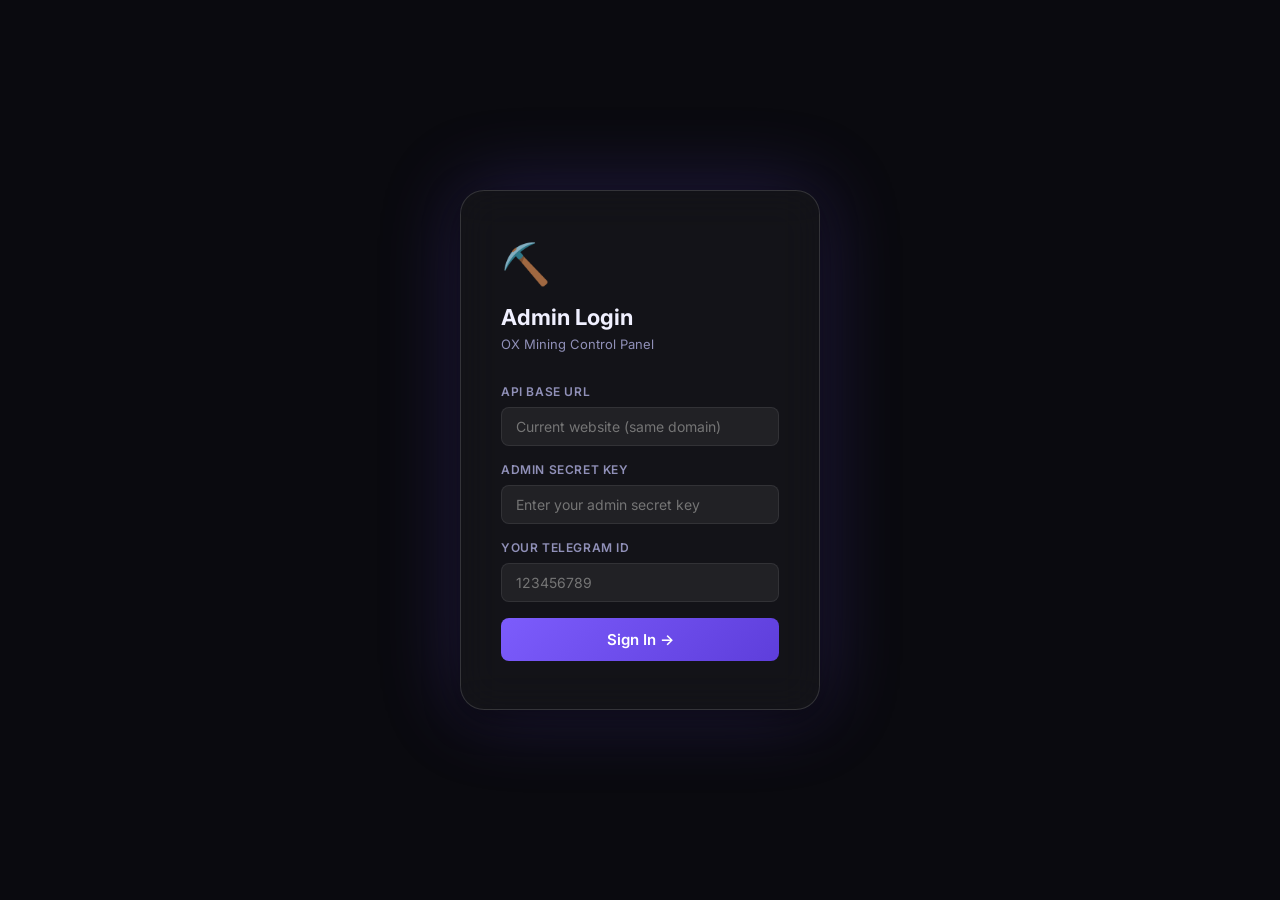
<file: admin/index.html>
<th><th>Telegram ID</th><th>Name</th><th>Username</th><th>Balance</th><th>Premium</th><th>Joined</th><th>Actions</th></tr>
<!DOCTYPE html>
<html lang="en">
<head>
  <meta charset="UTF-8" />
  <meta name="viewport" content="width=device-width, initial-scale=1.0" />
  <title>OX Mining — Admin Panel</title>
  <meta name="description" content="Secure admin dashboard for OX Mining management" />
  <link rel="preconnect" href="https://fonts.googleapis.com" />
  <link href="https://fonts.googleapis.com/css2?family=Inter:wght@300;400;500;600;700;800&display=swap" rel="stylesheet" />
  <style>
    :root {
      --bg-primary: #0a0a0f;
      --bg-secondary: #111118;
      --bg-card: rgba(255,255,255,0.04);
      --bg-card-hover: rgba(255,255,255,0.07);
      --border: rgba(255,255,255,0.08);
      --border-strong: rgba(255,255,255,0.14);
      --accent: #7c5cfc;
      --accent-light: #9b7fff;
      --accent-glow: rgba(124,92,252,0.25);
      --success: #22d3a5;
      --warning: #f5a623;
      --danger: #ff4d6a;
      --info: #3ec6f5;
      --text-primary: #f0f0ff;
      --text-secondary: #9090b8;
      --text-muted: #5a5a78;
      --radius: 14px;
      --radius-sm: 8px;
      --shadow: 0 8px 32px rgba(0,0,0,0.5);
    }

    *, *::before, *::after { box-sizing: border-box; margin: 0; padding: 0; }

    body {
      font-family: 'Inter', sans-serif;
      background: var(--bg-primary);
      color: var(--text-primary);
      min-height: 100vh;
      display: flex;
    }

    /* ── Login Screen ──────────────────────────────────────────── */
    #login-screen {
      position: fixed;
      inset: 0;
      display: flex;
      align-items: center;
      justify-content: center;
      background: var(--bg-primary);
      z-index: 1000;
    }
    #login-screen.hidden { display: none; }

    .login-card {
      background: var(--bg-card);
      border: 1px solid var(--border-strong);
      border-radius: 24px;
      padding: 48px 40px;
      width: 360px;
      backdrop-filter: blur(20px);
      box-shadow: var(--shadow), 0 0 80px var(--accent-glow);
    }
    .login-card h1 {
      font-size: 22px;
      font-weight: 700;
      margin-bottom: 6px;
    }
    .login-card p {
      color: var(--text-secondary);
      font-size: 13px;
      margin-bottom: 32px;
    }
    .login-logo {
      font-size: 40px;
      margin-bottom: 16px;
    }

    .form-group { margin-bottom: 16px; }
    .form-group label {
      display: block;
      font-size: 12px;
      font-weight: 600;
      color: var(--text-secondary);
      text-transform: uppercase;
      letter-spacing: 0.6px;
      margin-bottom: 8px;
    }
    .form-group input, .form-group select, .form-group textarea {
      width: 100%;
      background: rgba(255,255,255,0.06);
      border: 1px solid var(--border);
      border-radius: var(--radius-sm);
      color: var(--text-primary);
      font-family: 'Inter', sans-serif;
      font-size: 14px;
      padding: 10px 14px;
      outline: none;
      transition: border-color 0.2s;
    }
    .form-group input:focus, .form-group select:focus, .form-group textarea:focus {
      border-color: var(--accent);
    }
    .form-group textarea { resize: vertical; min-height: 80px; }

    .btn {
      display: inline-flex;
      align-items: center;
      gap: 8px;
      padding: 10px 20px;
      border-radius: var(--radius-sm);
      font-family: 'Inter', sans-serif;
      font-size: 14px;
      font-weight: 600;
      cursor: pointer;
      border: none;
      transition: all 0.2s;
    }
    .btn-primary {
      background: linear-gradient(135deg, var(--accent), #5e3edb);
      color: white;
      width: 100%;
      justify-content: center;
      padding: 12px;
      font-size: 15px;
    }
    .btn-primary:hover { opacity: 0.9; transform: translateY(-1px); }
    .btn-danger { background: rgba(255,77,106,0.15); color: var(--danger); border: 1px solid rgba(255,77,106,0.3); }
    .btn-danger:hover { background: rgba(255,77,106,0.25); }
    .btn-success { background: rgba(34,211,165,0.15); color: var(--success); border: 1px solid rgba(34,211,165,0.3); }
    .btn-success:hover { background: rgba(34,211,165,0.25); }
    .btn-sm { padding: 6px 12px; font-size: 12px; }

    /* ── Sidebar ───────────────────────────────────────────────── */
    #app { display: flex; width: 100%; }

    .sidebar {
      width: 240px;
      min-height: 100vh;
      background: var(--bg-secondary);
      border-right: 1px solid var(--border);
      display: flex;
      flex-direction: column;
      position: fixed;
      left: 0;
      top: 0;
      bottom: 0;
      z-index: 100;
    }
    .sidebar-logo {
      padding: 24px 20px 20px;
      border-bottom: 1px solid var(--border);
    }
    .sidebar-logo h2 {
      font-size: 16px;
      font-weight: 700;
      display: flex;
      align-items: center;
      gap: 8px;
    }
    .sidebar-logo span { font-size: 22px; }
    .sidebar-logo p {
      font-size: 11px;
      color: var(--text-muted);
      margin-top: 4px;
      margin-left: 30px;
    }

    .nav { padding: 12px 0; flex: 1; }
    .nav-item {
      display: flex;
      align-items: center;
      gap: 10px;
      padding: 10px 20px;
      font-size: 13.5px;
      font-weight: 500;
      color: var(--text-secondary);
      cursor: pointer;
      border-radius: 0;
      transition: all 0.15s;
      border-left: 3px solid transparent;
    }
    .nav-item:hover { background: var(--bg-card); color: var(--text-primary); }
    .nav-item.active {
      background: var(--accent-glow);
      color: var(--accent-light);
      border-left-color: var(--accent);
    }
    .nav-item .icon { font-size: 16px; width: 20px; text-align: center; }

    .sidebar-footer {
      padding: 16px 20px;
      border-top: 1px solid var(--border);
      font-size: 12px;
      color: var(--text-muted);
    }
    .sidebar-footer strong { color: var(--text-secondary); }

    /* ── Main Content ──────────────────────────────────────────── */
    .main {
      margin-left: 240px;
      flex: 1;
      padding: 32px;
      min-height: 100vh;
    }

    .page { display: none; }
    .page.active { display: block; }

    .page-header {
      display: flex;
      align-items: center;
      justify-content: space-between;
      margin-bottom: 28px;
    }
    .page-header h1 { font-size: 22px; font-weight: 700; }
    .page-header p { font-size: 13px; color: var(--text-secondary); margin-top: 2px; }

    /* ── Stats Cards ───────────────────────────────────────────── */
    .stats-grid {
      display: grid;
      grid-template-columns: repeat(auto-fit, minmax(200px, 1fr));
      gap: 16px;
      margin-bottom: 28px;
    }
    .stat-card {
      background: var(--bg-card);
      border: 1px solid var(--border);
      border-radius: var(--radius);
      padding: 20px;
      transition: all 0.2s;
    }
    .stat-card:hover { border-color: var(--border-strong); background: var(--bg-card-hover); }
    .stat-label { font-size: 12px; color: var(--text-secondary); font-weight: 500; text-transform: uppercase; letter-spacing: 0.5px; }
    .stat-value { font-size: 28px; font-weight: 800; margin: 6px 0 2px; }
    .stat-sub { font-size: 12px; color: var(--text-muted); }
    .stat-icon { font-size: 22px; margin-bottom: 8px; }

    /* ── Table ─────────────────────────────────────────────────── */
    .card {
      background: var(--bg-card);
      border: 1px solid var(--border);
      border-radius: var(--radius);
      overflow: hidden;
      margin-bottom: 24px;
    }
    .card-header {
      padding: 16px 20px;
      border-bottom: 1px solid var(--border);
      display: flex;
      align-items: center;
      justify-content: space-between;
    }
    .card-header h3 { font-size: 14px; font-weight: 600; }
    .card-body { padding: 20px; }

    table { width: 100%; border-collapse: collapse; font-size: 13px; }
    thead th {
      text-align: left;
      padding: 10px 14px;
      color: var(--text-muted);
      font-weight: 600;
      font-size: 11px;
      text-transform: uppercase;
      letter-spacing: 0.5px;
      border-bottom: 1px solid var(--border);
    }
    tbody tr { border-bottom: 1px solid var(--border); transition: background 0.15s; }
    tbody tr:last-child { border-bottom: none; }
    tbody tr:hover { background: var(--bg-card-hover); }
    tbody td { padding: 12px 14px; color: var(--text-primary); }

    /* ── Badges ────────────────────────────────────────────────── */
    .badge {
      display: inline-block;
      padding: 3px 9px;
      border-radius: 99px;
      font-size: 11px;
      font-weight: 600;
    }
    .badge-success { background: rgba(34,211,165,0.15); color: var(--success); }
    .badge-warning { background: rgba(245,166,35,0.15); color: var(--warning); }
    .badge-danger { background: rgba(255,77,106,0.15); color: var(--danger); }
    .badge-info { background: rgba(62,198,245,0.15); color: var(--info); }
    .badge-muted { background: rgba(255,255,255,0.07); color: var(--text-muted); }

    /* ── Search & Filter ───────────────────────────────────────── */
    .toolbar {
      display: flex;
      gap: 10px;
      margin-bottom: 16px;
      align-items: center;
    }
    .search-input {
      flex: 1;
      background: var(--bg-card);
      border: 1px solid var(--border);
      border-radius: var(--radius-sm);
      color: var(--text-primary);
      font-family: 'Inter', sans-serif;
      font-size: 13px;
      padding: 8px 14px;
      outline: none;
    }
    .search-input:focus { border-color: var(--accent); }

    /* ── Notification ──────────────────────────────────────────── */
    .toast {
      position: fixed;
      bottom: 24px;
      right: 24px;
      background: var(--bg-secondary);
      border: 1px solid var(--border-strong);
      border-radius: var(--radius-sm);
      padding: 12px 20px;
      font-size: 13px;
      font-weight: 500;
      box-shadow: var(--shadow);
      z-index: 9999;
      transform: translateY(80px);
      opacity: 0;
      transition: all 0.3s;
    }
    .toast.show { transform: translateY(0); opacity: 1; }
    .toast.success { border-color: rgba(34,211,165,0.4); color: var(--success); }
    .toast.error { border-color: rgba(255,77,106,0.4); color: var(--danger); }

    /* ── Modal ─────────────────────────────────────────────────── */
    .modal-overlay {
      position: fixed;
      inset: 0;
      background: rgba(0,0,0,0.7);
      z-index: 500;
      display: flex;
      align-items: center;
      justify-content: center;
      opacity: 0;
      pointer-events: none;
      transition: opacity 0.2s;
    }
    .modal-overlay.show { opacity: 1; pointer-events: auto; }
    .modal {
      background: var(--bg-secondary);
      border: 1px solid var(--border-strong);
      border-radius: 20px;
      padding: 32px;
      width: 480px;
      max-width: 95vw;
      box-shadow: var(--shadow);
    }
    .modal h3 { font-size: 18px; font-weight: 700; margin-bottom: 6px; }
    .modal p { color: var(--text-secondary); font-size: 13px; margin-bottom: 24px; }
    .modal-actions { display: flex; gap: 10px; justify-content: flex-end; margin-top: 20px; }

    /* ── Broadcast ─────────────────────────────────────────────── */
    .broadcast-preview {
      background: var(--bg-card);
      border: 1px solid var(--border);
      border-radius: var(--radius-sm);
      padding: 14px;
      font-size: 13px;
      margin-top: 12px;
      min-height: 60px;
      color: var(--text-secondary);
    }

    /* ── Settings ──────────────────────────────────────────────── */
    .settings-grid {
      display: grid;
      grid-template-columns: repeat(auto-fit, minmax(280px, 1fr));
      gap: 16px;
    }
    .setting-row {
      display: flex;
      justify-content: space-between;
      align-items: center;
      padding: 12px 0;
      border-bottom: 1px solid var(--border);
    }
    .setting-row:last-child { border-bottom: none; }
    .setting-info label { font-size: 14px; font-weight: 500; display: block; }
    .setting-info span { font-size: 12px; color: var(--text-muted); }

    /* ── Spinner ───────────────────────────────────────────────── */
    .spinner {
      width: 16px; height: 16px;
      border: 2px solid rgba(255,255,255,0.2);
      border-top-color: white;
      border-radius: 50%;
      display: inline-block;
      animation: spin 0.6s linear infinite;
    }
    @keyframes spin { to { transform: rotate(360deg); } }

    .loading-row td { text-align: center; color: var(--text-muted); padding: 40px; }

    /* ── Error state ───────────────────────────────────────────── */
    .error-notice {
      background: rgba(255,77,106,0.08);
      border: 1px solid rgba(255,77,106,0.2);
      border-radius: var(--radius-sm);
      padding: 12px 16px;
      font-size: 13px;
      color: var(--danger);
      margin-bottom: 16px;
    }
  </style>
</head>
<body>

<!-- Login Screen -->
<div id="login-screen">
  <div class="login-card">
    <div class="login-logo">⛏️</div>
    <h1>Admin Login</h1>
    <p>OX Mining Control Panel</p>
    <div id="login-error" class="error-notice" style="display:none;"></div>
    <div class="form-group">
      <label>API Base URL</label>
      <input type="text" id="api-url" placeholder="Current website (same domain)" />
    </div>
    <div class="form-group">
      <label>Admin Secret Key</label>
      <input type="password" id="admin-key" placeholder="Enter your admin secret key" />
    </div>
    <div class="form-group">
      <label>Your Telegram ID</label>
      <input type="number" id="admin-telegram-id" placeholder="123456789" />
    </div>
    <button class="btn btn-primary" onclick="doLogin()">
      <span id="login-btn-text">Sign In →</span>
    </button>
  </div>
</div>

<!-- Main App -->
<div id="app" style="display:none;">
  <!-- Sidebar -->
  <aside class="sidebar">
    <div class="sidebar-logo">
      <h2><span>🐂</span> OX Mining Admin</h2>
      <p id="admin-id-display">Logged in</p>
    </div>
    <nav class="nav">
      <div class="nav-item active" onclick="switchPage('dashboard')" id="nav-dashboard">
        <span class="icon">📊</span> Dashboard
      </div>
      <div class="nav-item" onclick="switchPage('users')" id="nav-users">
        <span class="icon">👥</span> Users
      </div>
      <div class="nav-item" onclick="switchPage('withdrawals')" id="nav-withdrawals">
        <span class="icon">💸</span> Withdrawals
      </div>
      <div class="nav-item" onclick="switchPage('transactions')" id="nav-transactions">
        <span class="icon">📒</span> Transactions
      </div>
      <div class="nav-item" onclick="switchPage('tasks')" id="nav-tasks">
        <span class="icon">✅</span> Tasks
      </div>
      <div class="nav-item" onclick="switchPage('broadcast')" id="nav-broadcast">
        <span class="icon">📢</span> Broadcast
      </div>
      <div class="nav-item" onclick="switchPage('settings')" id="nav-settings">
        <span class="icon">⚙️</span> Settings
      </div>
    </nav>
    <div class="sidebar-footer">
      <strong id="sidebar-api-url">—</strong><br>
      <button class="btn btn-sm btn-danger" style="margin-top:10px;width:100%;justify-content:center;" onclick="logout()">Logout</button>
    </div>
  </aside>

  <!-- Main Content -->
  <main class="main">

    <!-- Dashboard -->
    <div class="page active" id="page-dashboard">
      <div class="page-header">
        <div>
          <h1>Dashboard</h1>
          <p id="dashboard-updated">Loading stats...</p>
        </div>
        <button class="btn btn-primary btn-sm" onclick="loadDashboard()">🔄 Refresh</button>
      </div>
      <div class="stats-grid" id="stats-grid">
        <div class="stat-card"><div class="stat-icon">👥</div><div class="stat-label">Total Users</div><div class="stat-value" id="s-users">—</div></div>
        <div class="stat-card"><div class="stat-icon">⛏️</div><div class="stat-label">Active Miners</div><div class="stat-value" id="s-mining">—</div></div>
        <div class="stat-card"><div class="stat-icon">🪙</div><div class="stat-label">Coins Distributed</div><div class="stat-value" id="s-coins">—</div></div>
        <div class="stat-card"><div class="stat-icon">💸</div><div class="stat-label">Pending Withdrawals</div><div class="stat-value" id="s-withdrawals">—</div></div>
        <div class="stat-card"><div class="stat-icon">⭐</div><div class="stat-label">Stars Collected</div><div class="stat-value" id="s-stars">—</div></div>
        <div class="stat-card"><div class="stat-icon">👥</div><div class="stat-label">Total Referrals</div><div class="stat-value" id="s-referrals">—</div></div>
      </div>

      <div class="card">
        <div class="card-header"><h3>🏆 Top Miners (Live)</h3></div>
        <table>
          <thead><tr><th>#</th><th>User</th><th>Coins Mined</th><th>Rate</th><th>Status</th></tr></thead>
          <tbody id="top-miners-table">
            <tr class="loading-row"><td colspan="5"><span class="spinner"></span> Loading...</td></tr>
          </tbody>
        </table>
      </div>
    </div>

    <!-- Users -->
    <div class="page" id="page-users">
      <div class="page-header">
        <div><h1>Users</h1><p>Manage all registered users</p></div>
        <button class="btn btn-primary btn-sm" onclick="loadUsers()">🔄 Refresh</button>
      </div>
      <div class="toolbar">
        <input class="search-input" type="text" placeholder="Search by Telegram ID or username..." id="user-search" oninput="filterUsers()" />
      </div>
      <div class="card">
        <table>
          <thead><tr><th>Telegram ID</th><th>Name</th><th>Username</th><th>Balance</th><th>Premium</th><th>Joined</th><th>Actions</th></tr></thead>
          <tbody id="users-table">
            <tr class="loading-row"><td colspan="7"><span class="spinner"></span></td></tr>
          </tbody>
        </table>
      </div>
    </div>

    <!-- Withdrawals -->
    <div class="page" id="page-withdrawals">
      <div class="page-header">
        <div><h1>Withdrawals</h1><p>Review and process withdrawal requests</p></div>
        <button class="btn btn-primary btn-sm" onclick="loadWithdrawals()">🔄 Refresh</button>
      </div>
      <div class="toolbar">
        <select class="search-input" id="withdrawal-filter" onchange="loadWithdrawals()" style="flex:0;width:auto;padding:8px 12px;">
          <option value="">All</option>
          <option value="PENDING">Pending</option>
          <option value="REVIEW">Under Review</option>
          <option value="APPROVED">Approved</option>
          <option value="REJECTED">Rejected</option>
          <option value="PAID">Paid</option>
        </select>
      </div>
      <div class="card">
        <table>
          <thead><tr><th>ID</th><th>User</th><th>Coins</th><th>Method</th><th>Status</th><th>Requested</th><th>Actions</th></tr></thead>
          <tbody id="withdrawals-table">
            <tr class="loading-row"><td colspan="7"><span class="spinner"></span></td></tr>
          </tbody>
        </table>
      </div>
    </div>

    <!-- Transactions -->
    <div class="page" id="page-transactions">
      <div class="page-header">
        <div><h1>Transactions</h1><p>Coin ledger — all movements</p></div>
        <button class="btn btn-primary btn-sm" onclick="loadTransactions()">🔄 Refresh</button>
      </div>
      <div class="card">
        <table>
          <thead><tr><th>ID</th><th>User</th><th>Type</th><th>Amount</th><th>Balance After</th><th>Reference</th><th>Date</th></tr></thead>
          <tbody id="transactions-table">
            <tr class="loading-row"><td colspan="7"><span class="spinner"></span></td></tr>
          </tbody>
        </table>
      </div>
    </div>

    <!-- Tasks -->
    <div class="page" id="page-tasks">
      <div class="page-header">
        <div><h1>Tasks</h1><p>Manage available user tasks</p></div>
        <button class="btn btn-primary btn-sm" onclick="openTaskModal()">+ New Task</button>
      </div>
      <div class="card">
        <table>
          <thead><tr><th>ID</th><th>Name</th><th>Type</th><th>Reward</th><th>Repeatable</th><th>Status</th><th>Actions</th></tr></thead>
          <tbody id="tasks-table">
            <tr class="loading-row"><td colspan="7"><span class="spinner"></span></td></tr>
          </tbody>
        </table>
      </div>
    </div>

    <!-- Broadcast -->
    <div class="page" id="page-broadcast">
      <div class="page-header">
        <div><h1>Broadcast</h1><p>Send message to all users via bot</p></div>
      </div>
      <div class="card">
        <div class="card-body">
          <div class="form-group">
            <label>Message (HTML supported)</label>
            <textarea id="broadcast-msg" rows="5" placeholder="Enter your message here..." oninput="updatePreview()"></textarea>
          </div>
          <div class="form-group">
            <label>Preview</label>
            <div class="broadcast-preview" id="broadcast-preview">Your message will appear here...</div>
          </div>
          <button class="btn btn-primary" style="width:auto;" onclick="sendBroadcast()">📢 Send Broadcast</button>
        </div>
      </div>
    </div>

    <!-- Settings -->
    <div class="page" id="page-settings">
      <div class="page-header">
        <div><h1>App Settings</h1><p>Configure mining economy parameters</p></div>
        <button class="btn btn-success btn-sm" onclick="saveSettings()">💾 Save Changes</button>
      </div>
      <div class="settings-grid">
        <div class="card">
          <div class="card-header"><h3>🐂 Mining Economy</h3></div>
          <div class="card-body">
            <div class="setting-row">
              <div class="setting-info"><label>Default Mining Rate</label><span>OX per hour (free tier)</span></div>
              <input type="number" id="set-default-rate" value="10" style="width:80px;background:var(--bg-card);border:1px solid var(--border);color:var(--text-primary);padding:6px 10px;border-radius:6px;font-size:13px;outline:none;" />
            </div>
            <div class="setting-row">
              <div class="setting-info"><label>Session Duration (hours)</label><span>Max mining session length</span></div>
              <input type="number" id="set-session-hours" value="8" style="width:80px;background:var(--bg-card);border:1px solid var(--border);color:var(--text-primary);padding:6px 10px;border-radius:6px;font-size:13px;outline:none;" />
            </div>
            <div class="setting-row">
              <div class="setting-info"><label>Ad Reward Coins</label><span>Coins per ad viewed</span></div>
              <input type="number" id="set-ad-reward" value="100" style="width:80px;background:var(--bg-card);border:1px solid var(--border);color:var(--text-primary);padding:6px 10px;border-radius:6px;font-size:13px;outline:none;" />
            </div>
            <div class="setting-row">
              <div class="setting-info"><label>Ad Cooldown (minutes)</label><span>Minimum time between ads</span></div>
              <input type="number" id="set-ad-cooldown" value="5" style="width:80px;background:var(--bg-card);border:1px solid var(--border);color:var(--text-primary);padding:6px 10px;border-radius:6px;font-size:13px;outline:none;" />
            </div>
            <div class="setting-row">
              <div class="setting-info"><label>Daily Ad Limit</label><span>Max ads per user per day</span></div>
              <input type="number" id="set-ad-limit" value="10" style="width:80px;background:var(--bg-card);border:1px solid var(--border);color:var(--text-primary);padding:6px 10px;border-radius:6px;font-size:13px;outline:none;" />
            </div>
          </div>
        </div>
        <div class="card">
          <div class="card-header"><h3>👥 Referral & Withdrawals</h3></div>
          <div class="card-body">
            <div class="setting-row">
              <div class="setting-info"><label>Referral Reward Coins</label><span>Bonus per referral</span></div>
              <input type="number" id="set-referral-reward" value="500" style="width:80px;background:var(--bg-card);border:1px solid var(--border);color:var(--text-primary);padding:6px 10px;border-radius:6px;font-size:13px;outline:none;" />
            </div>
            <div class="setting-row">
              <div class="setting-info"><label>Min Withdrawal (coins)</label><span>Minimum to request</span></div>
              <input type="number" id="set-min-withdraw" value="1000000" style="width:100px;background:var(--bg-card);border:1px solid var(--border);color:var(--text-primary);padding:6px 10px;border-radius:6px;font-size:13px;outline:none;" />
            </div>
            <div class="setting-row">
              <div class="setting-info"><label>Withdrawal Fee (%)</label><span>Platform fee on withdrawals</span></div>
              <input type="number" id="set-withdraw-fee" value="5" style="width:80px;background:var(--bg-card);border:1px solid var(--border);color:var(--text-primary);padding:6px 10px;border-radius:6px;font-size:13px;outline:none;" />
            </div>
          </div>
        </div>
        <div class="card" style="grid-column:1 / -1;">
          <div class="card-header"><h3>🚀 Boost Plans</h3><button class="btn btn-primary btn-sm" onclick="loadBoostPlans()">🔄 Refresh</button></div>
          <div class="card-body" style="padding:0;">
            <table>
              <thead><tr><th>Plan</th><th>Rate / hour</th><th>Stars</th><th>Duration</th><th>Status</th><th>Action</th></tr></thead>
              <tbody id="boost-plans-table"><tr class="loading-row"><td colspan="6"><span class="spinner"></span> Loading...</td></tr></tbody>
            </table>
          </div>
        </div>
      </div>
    </div>

  </main>
</div>

<!-- Withdraw Action Modal -->
<div class="modal-overlay" id="withdraw-modal">
  <div class="modal">
    <h3 id="modal-title">Withdrawal Action</h3>
    <p id="modal-desc">Update the status of this withdrawal request.</p>
    <div class="form-group">
      <label>New Status</label>
      <select id="modal-status">
        <option value="REVIEW">Under Review</option>
        <option value="APPROVED">Approved</option>
        <option value="PAID">Paid</option>
        <option value="REJECTED">Rejected</option>
      </select>
    </div>
    <div class="form-group">
      <label>Admin Note (optional)</label>
      <input type="text" id="modal-note" placeholder="Reason or confirmation..." />
    </div>
    <div class="modal-actions">
      <button class="btn btn-danger btn-sm" onclick="closeModal()">Cancel</button>
      <button class="btn btn-success btn-sm" onclick="submitWithdrawAction()">✓ Update</button>
    </div>
  </div>
</div>

<!-- Ban User Modal -->
<div class="modal-overlay" id="ban-modal">
  <div class="modal">
    <h3>⚠️ Ban User</h3>
    <p id="ban-desc">This will prevent the user from using the app. Are you sure?</p>
    <div class="modal-actions">
      <button class="btn btn-sm" style="background:var(--bg-card);border:1px solid var(--border);" onclick="closeBanModal()">Cancel</button>
      <button class="btn btn-danger btn-sm" onclick="confirmBan()">🚫 Ban User</button>
    </div>
  </div>
</div>

<!-- Task Create Modal -->
<div class="modal-overlay" id="task-modal">
  <div class="modal">
    <h3>+ New Task</h3>
    <p>Create a new task for users to complete.</p>
    <div class="form-group">
      <label>Display Name</label>
      <input type="text" id="task-display-name" placeholder="e.g. Follow on Instagram" />
    </div>
    <div class="form-group">
      <label>Unique Slug (name)</label>
      <input type="text" id="task-name" placeholder="e.g. follow_instagram" />
    </div>
    <div class="form-group">
      <label>Task Type</label>
      <select id="task-type">
        <option value="JOIN_CHANNEL">JOIN_CHANNEL</option>
        <option value="JOIN_GROUP">JOIN_GROUP</option>
        <option value="FOLLOW">FOLLOW</option>
        <option value="VISIT_WEBSITE">VISIT_WEBSITE</option>
        <option value="PLAY_GAME">PLAY_GAME</option>
        <option value="DAILY_LOGIN">DAILY_LOGIN</option>
        <option value="INVITE_FRIEND">INVITE_FRIEND</option>
      </select>
    </div>
    <div class="form-group">
      <label>Reward (OX)</label>
      <input type="number" id="task-reward" placeholder="500" min="1" />
    </div>
    <div class="form-group">
      <label>Target URL (optional)</label>
      <input type="text" id="task-url" placeholder="https://t.me/yourchannel" />
    </div>
    <div class="form-group">
      <label>Description (optional)</label>
      <input type="text" id="task-desc" placeholder="Short description" />
    </div>
    <div class="form-group" style="display:flex;align-items:center;gap:10px;">
      <input type="checkbox" id="task-repeatable" style="width:auto;" />
      <label style="text-transform:none;font-size:14px;margin:0;">Repeatable (can be done multiple times)</label>
    </div>
    <div class="modal-actions">
      <button class="btn btn-danger btn-sm" onclick="closeTaskModal()">Cancel</button>
      <button class="btn btn-success btn-sm" onclick="submitNewTask()">✓ Create Task</button>
    </div>
  </div>
</div>
<div class="toast" id="toast"></div>

<script>
// ── State ─────────────────────────────────────────────────────────────
let API_BASE = '';
let ADMIN_KEY = '';
let ADMIN_TG_ID = '';
let allUsers = [];
let currentWithdrawId = null;
let currentBanUserId = null;

// ── Auth ──────────────────────────────────────────────────────────────
function doLogin() {
  const url = (document.getElementById('api-url').value.trim() || window.location.origin).replace(/\/$/, '');
  const key = document.getElementById('admin-key').value.trim();
  const tid = document.getElementById('admin-telegram-id').value.trim();

  if (!url || !key || !tid) {
    showLoginError('All fields are required.');
    return;
  }

  API_BASE = url;
  ADMIN_KEY = key;
  ADMIN_TG_ID = tid;

  document.getElementById('login-screen').classList.add('hidden');
  document.getElementById('app').style.display = 'flex';
  document.getElementById('admin-id-display').textContent = `TG: ${ADMIN_TG_ID}`;
  document.getElementById('sidebar-api-url').textContent = API_BASE;

  loadDashboard();
  loadUsers();
  loadWithdrawals();
  loadTransactions();
  loadTasks();
  loadBoostPlans();
}

function showLoginError(msg) {
  const el = document.getElementById('login-error');
  el.style.display = 'block';
  el.textContent = msg;
}

function logout() {
  API_BASE = ADMIN_KEY = ADMIN_TG_ID = '';
  document.getElementById('login-screen').classList.remove('hidden');
  document.getElementById('app').style.display = 'none';
}

// ── API Helper ────────────────────────────────────────────────────────
async function api(path, method = 'GET', body = null) {
  const opts = {
    method,
    headers: {
      'Content-Type': 'application/json',
      'X-Admin-Key': ADMIN_KEY,
      'X-Admin-Telegram-Id': ADMIN_TG_ID,
    },
  };
  if (body) opts.body = JSON.stringify(body);
  const requestUrl = `${API_BASE}${path}`;
  let res;
  try {
    res = await fetch(requestUrl, opts);
  } catch (error) {
    throw new Error(`Cannot reach API: ${requestUrl}`);
  }

  const text = await res.text();
  let data = {};
  try {
    data = text ? JSON.parse(text) : {};
  } catch (error) {
    throw new Error(`API returned non-JSON (${res.status}) from ${requestUrl}`);
  }
  if (!res.ok) throw new Error(data.error || 'Request failed');
  return data;
}

// ── Navigation ────────────────────────────────────────────────────────
function switchPage(name) {
  document.querySelectorAll('.page').forEach(p => p.classList.remove('active'));
  document.querySelectorAll('.nav-item').forEach(n => n.classList.remove('active'));
  document.getElementById(`page-${name}`).classList.add('active');
  document.getElementById(`nav-${name}`).classList.add('active');
}

// ── Toast ─────────────────────────────────────────────────────────────
function showToast(msg, type = 'success') {
  const el = document.getElementById('toast');
  el.textContent = msg;
  el.className = `toast ${type} show`;
  setTimeout(() => el.classList.remove('show'), 3000);
}

// ── Dashboard ─────────────────────────────────────────────────────────
async function loadDashboard() {
  try {
    const data = await api('/api/v1/admin/stats');
    document.getElementById('s-users').textContent = fmtNum(data.total_users);
    document.getElementById('s-mining').textContent = fmtNum(data.active_miners);
    document.getElementById('s-coins').textContent = fmtCoins(data.total_coins_distributed);
    document.getElementById('s-withdrawals').textContent = fmtNum(data.pending_withdrawals);
    document.getElementById('s-stars').textContent = fmtNum(data.total_stars_collected);
    document.getElementById('s-referrals').textContent = fmtNum(data.total_referrals);
    document.getElementById('dashboard-updated').textContent = `Last updated: ${new Date().toLocaleTimeString()}`;

    const top = data.top_miners || [];
    const tbody = document.getElementById('top-miners-table');
    tbody.innerHTML = top.length === 0
      ? '<tr class="loading-row"><td colspan="5">No data yet</td></tr>'
      : top.map((m, i) => `
          <tr>
            <td><strong>#${i+1}</strong></td>
            <td>${m.first_name}${m.username ? ` <span style="color:var(--text-muted)">@${m.username}</span>` : ''}</td>
            <td>${fmtCoins(m.mined_coins_total)}</td>
            <td>${m.mining_rate}/hr</td>
            <td>${m.is_mining ? '<span class="badge badge-success">Mining</span>' : '<span class="badge badge-muted">Idle</span>'}</td>
          </tr>`).join('');
  } catch (e) {
    document.getElementById('dashboard-updated').textContent = `⚠ Error: ${e.message}`;
  }
}

// ── Users ─────────────────────────────────────────────────────────────
async function loadUsers() {
  try {
    const data = await api('/api/v1/admin/users?limit=200');
    allUsers = data.users || [];
    renderUsers(allUsers);
  } catch (e) {
    document.getElementById('users-table').innerHTML =
      `<tr class="loading-row"><td colspan="7" style="color:var(--danger)">Error: ${e.message}</td></tr>`;
  }
}

function renderUsers(users) {
  const tbody = document.getElementById('users-table');
  if (!users.length) {
    tbody.innerHTML = '<tr class="loading-row"><td colspan="7">No users found</td></tr>';
    return;
  }
  tbody.innerHTML = users.map(u => `
    <tr>
      <td><code>${u.telegram_id}</code></td>
      <td>${u.first_name || ''} ${u.last_name || ''}</td>
      <td>${u.username ? `@${u.username}` : '<span style="color:var(--text-muted)">—</span>'}</td>
      <td>${fmtCoins(u.available_coins || 0)}</td>
      <td>${u.is_premium ? '<span class="badge badge-info">⭐ Premium</span>' : '—'}</td>
      <td>${fmtDate(u.created_at)}</td>
      <td>
        <button class="btn btn-primary btn-sm" onclick="activateUserPlan(${u.telegram_id})">🎁 Plan</button>
        ${u.is_banned
          ? `<button class="btn btn-success btn-sm" onclick="unbanUser(${u.telegram_id})">✓ Unban</button>`
          : `<button class="btn btn-danger btn-sm" onclick="openBanModal(${u.telegram_id}, '${(u.first_name||'').replace(/'/g,'')}')">🚫 Ban</button>`
        }
      </td>
    </tr>`).join('');
}

function filterUsers() {
  const q = document.getElementById('user-search').value.toLowerCase();
  const filtered = allUsers.filter(u =>
    String(u.telegram_id).includes(q) ||
    (u.username || '').toLowerCase().includes(q) ||
    (u.first_name || '').toLowerCase().includes(q)
  );
  renderUsers(filtered);
}

async function activateUserPlan(userId) {
  const planName = window.prompt('Plan name: normal, bronze, silver, or gold', 'bronze');
  if (!planName) return;

  try {
    await api(`/api/v1/admin/users/${userId}/boost`, 'POST', { plan_name: planName.trim().toLowerCase() });
    showToast(`Plan activated for user ${userId}`);
    loadUsers();
  } catch (e) {
    showToast(`Error: ${e.message}`, 'error');
  }
}

// ── Boost Plans ──────────────────────────────────────────────────────
async function loadBoostPlans() {
  const tbody = document.getElementById('boost-plans-table');
  if (!tbody) return;

  try {
    const data = await api('/api/v1/admin/boosts');
    const plans = data.plans || [];
    tbody.innerHTML = plans.length ? plans.map(plan => `
      <tr>
        <td><strong>${plan.emoji || ''} ${plan.display_name}</strong></td>
        <td>${fmtNum(plan.mining_rate)}</td>
        <td>${fmtNum(plan.price_stars)} ⭐</td>
        <td>${plan.duration_days ? `${plan.duration_days} days` : 'Free'}</td>
        <td><span class="badge ${plan.is_active ? 'badge-success' : 'badge-muted'}">${plan.is_active ? 'Active' : 'Inactive'}</span></td>
        <td><button class="btn ${plan.is_active ? 'btn-danger' : 'btn-success'} btn-sm" onclick="toggleBoostPlan(${plan.id}, ${!plan.is_active})">${plan.is_active ? 'Deactivate' : 'Activate'}</button></td>
      </tr>
    `).join('') : '<tr class="loading-row"><td colspan="6">No boost plans found</td></tr>';
  } catch (e) {
    tbody.innerHTML = `<tr class="loading-row"><td colspan="6" style="color:var(--danger)">Error: ${e.message}</td></tr>`;
  }
}

async function toggleBoostPlan(planId, isActive) {
  try {
    await api(`/api/v1/admin/boosts/${planId}`, 'PATCH', { is_active: isActive });
    showToast(`Boost plan ${isActive ? 'activated' : 'deactivated'}`);
    loadBoostPlans();
  } catch (e) {
    showToast(`Error: ${e.message}`, 'error');
  }
}

function openBanModal(id, name) {
  currentBanUserId = id;
  document.getElementById('ban-desc').textContent = `Ban user ${name} (${id})? They will lose access to the app.`;
  document.getElementById('ban-modal').classList.add('show');
}
function closeBanModal() { document.getElementById('ban-modal').classList.remove('show'); }

async function confirmBan() {
  try {
    await api(`/api/v1/admin/users/${currentBanUserId}/ban`, 'POST');
    closeBanModal();
    showToast('User banned successfully');
    loadUsers();
  } catch (e) { showToast(`Error: ${e.message}`, 'error'); }
}

async function unbanUser(id) {
  try {
    await api(`/api/v1/admin/users/${id}/unban`, 'POST');
    showToast('User unbanned');
    loadUsers();
  } catch (e) { showToast(`Error: ${e.message}`, 'error'); }
}

// ── Withdrawals ───────────────────────────────────────────────────────
async function loadWithdrawals() {
  const filter = document.getElementById('withdrawal-filter').value;
  const q = filter ? `?status=${filter}` : '';
  try {
    const data = await api(`/api/v1/admin/withdrawals${q}`);
    const withdrawals = data.withdrawals || [];
    const tbody = document.getElementById('withdrawals-table');
    if (!withdrawals.length) {
      tbody.innerHTML = '<tr class="loading-row"><td colspan="7">No withdrawals found</td></tr>';
      return;
    }
    const statusBadge = s => {
      const m = {PENDING:'warning',REVIEW:'info',APPROVED:'success',PAID:'success',REJECTED:'danger',CANCELLED:'muted'};
      return `<span class="badge badge-${m[s]||'muted'}">${s}</span>`;
    };
    tbody.innerHTML = withdrawals.map(w => `
      <tr>
        <td>#${w.id}</td>
        <td><code>${w.user_id}</code></td>
        <td>${fmtCoins(w.requested_coins)}</td>
        <td>${w.method}</td>
        <td>${statusBadge(w.status)}</td>
        <td>${fmtDate(w.created_at)}</td>
        <td>
          ${['PENDING','REVIEW'].includes(w.status)
            ? `<button class="btn btn-sm" style="background:var(--accent-glow);color:var(--accent-light);border:1px solid var(--accent)" onclick="openWithdrawModal(${w.id}, '${w.user_id}', ${w.requested_coins})">Update</button>`
            : '—'}
        </td>
      </tr>`).join('');
  } catch (e) {
    document.getElementById('withdrawals-table').innerHTML =
      `<tr class="loading-row"><td colspan="7" style="color:var(--danger)">Error: ${e.message}</td></tr>`;
  }
}

function openWithdrawModal(id, userId, coins) {
  currentWithdrawId = id;
  document.getElementById('modal-title').textContent = `Withdrawal #${id}`;
  document.getElementById('modal-desc').textContent = `User ${userId} requested ${fmtCoins(coins)} coins.`;
  document.getElementById('modal-note').value = '';
  document.getElementById('withdraw-modal').classList.add('show');
}
function closeModal() { document.getElementById('withdraw-modal').classList.remove('show'); }

async function submitWithdrawAction() {
  const status = document.getElementById('modal-status').value;
  const note = document.getElementById('modal-note').value;
  try {
    await api(`/api/v1/admin/withdrawals/${currentWithdrawId}`, 'PATCH', { status, admin_note: note });
    closeModal();
    showToast(`Withdrawal updated to ${status}`);
    loadWithdrawals();
  } catch (e) { showToast(`Error: ${e.message}`, 'error'); }
}

// ── Transactions ──────────────────────────────────────────────────────
async function loadTransactions() {
  try {
    const data = await api('/api/v1/admin/transactions?limit=100');
    const txs = data.transactions || [];
    const typeBadge = t => {
      const m = {MINING:'success',AD_REWARD:'info',REFERRAL:'info',DAILY_REWARD:'info',BOOST:'warning',PURCHASE:'warning',WITHDRAW:'danger',REFUND:'success',ADMIN_ADJUSTMENT:'muted',TASK:'info'};
      return `<span class="badge badge-${m[t]||'muted'}">${t}</span>`;
    };
    document.getElementById('transactions-table').innerHTML = txs.length === 0
      ? '<tr class="loading-row"><td colspan="7">No transactions</td></tr>'
      : txs.map(tx => `
          <tr>
            <td>#${tx.id}</td>
            <td><code>${tx.user_id}</code></td>
            <td>${typeBadge(tx.type)}</td>
            <td style="color:${tx.amount > 0 ? 'var(--success)' : 'var(--danger)'}">${tx.amount > 0 ? '+' : ''}${fmtCoins(tx.amount)}</td>
            <td>${fmtCoins(tx.balance_after)}</td>
            <td><span style="color:var(--text-muted);font-size:12px">${tx.reference || '—'}</span></td>
            <td>${fmtDate(tx.created_at)}</td>
          </tr>`).join('');
  } catch (e) {
    document.getElementById('transactions-table').innerHTML =
      `<tr class="loading-row"><td colspan="7" style="color:var(--danger)">Error: ${e.message}</td></tr>`;
  }
}

// ── Tasks ─────────────────────────────────────────────────────────────
async function loadTasks() {
  try {
    const data = await api('/api/v1/admin/tasks');
    const tasks = data.tasks || [];
    document.getElementById('tasks-table').innerHTML = tasks.length === 0
      ? '<tr class="loading-row"><td colspan="7">No tasks</td></tr>'
      : tasks.map(t => `
          <tr>
            <td>#${t.id}</td>
            <td><strong>${t.display_name}</strong></td>
            <td><span class="badge badge-info">${t.task_type}</span></td>
            <td>🪙 ${fmtCoins(t.reward_coins)}</td>
            <td>${t.is_repeatable ? '🔁 Yes' : 'Once'}</td>
            <td>${t.is_active ? '<span class="badge badge-success">Active</span>' : '<span class="badge badge-muted">Hidden</span>'}</td>
            <td>
              <button class="btn btn-sm btn-danger" onclick="toggleTask(${t.id}, ${!t.is_active})">${t.is_active ? 'Disable' : 'Enable'}</button>
            </td>
          </tr>`).join('');
  } catch (e) {
    document.getElementById('tasks-table').innerHTML =
      `<tr class="loading-row"><td colspan="7" style="color:var(--danger)">Error: ${e.message}</td></tr>`;
  }
}

async function toggleTask(id, newState) {
  try {
    await api(`/api/v1/admin/tasks/${id}`, 'PATCH', { is_active: newState });
    showToast(`Task ${newState ? 'enabled' : 'disabled'}`);
    loadTasks();
  } catch (e) { showToast(`Error: ${e.message}`, 'error'); }
}

function openTaskModal() {
  document.getElementById('task-display-name').value = '';
  document.getElementById('task-name').value = '';
  document.getElementById('task-reward').value = '';
  document.getElementById('task-url').value = '';
  document.getElementById('task-desc').value = '';
  document.getElementById('task-repeatable').checked = false;
  document.getElementById('task-modal').classList.add('show');
}
function closeTaskModal() { document.getElementById('task-modal').classList.remove('show'); }

async function submitNewTask() {
  const display_name = document.getElementById('task-display-name').value.trim();
  const name = document.getElementById('task-name').value.trim();
  const task_type = document.getElementById('task-type').value;
  const reward_coins = parseInt(document.getElementById('task-reward').value);
  const target_url = document.getElementById('task-url').value.trim();
  const description = document.getElementById('task-desc').value.trim();
  const is_repeatable = document.getElementById('task-repeatable').checked;

  if (!display_name || !name || !reward_coins) {
    showToast('Display name, slug and reward are required', 'error');
    return;
  }

  try {
    await api('/api/v1/admin/tasks', 'POST', { name, display_name, task_type, reward_coins, target_url, description, is_repeatable });
    closeTaskModal();
    showToast('Task created successfully');
    loadTasks();
  } catch (e) { showToast(`Error: ${e.message}`, 'error'); }
}

// ── Broadcast ─────────────────────────────────────────────────────────
function updatePreview() {
  const msg = document.getElementById('broadcast-msg').value;
  document.getElementById('broadcast-preview').innerHTML = msg || '<span style="color:var(--text-muted)">Your message will appear here...</span>';
}

async function sendBroadcast() {
  const msg = document.getElementById('broadcast-msg').value.trim();
  if (!msg) { showToast('Message is empty', 'error'); return; }
  if (!confirm(`Send broadcast to ALL users?\n\n${msg.substring(0, 100)}...`)) return;
  try {
    const data = await api('/api/v1/admin/broadcast', 'POST', { message: msg });
    showToast(`Broadcast sent to ${data.sent || 0} users`);
    document.getElementById('broadcast-msg').value = '';
    updatePreview();
  } catch (e) { showToast(`Error: ${e.message}`, 'error'); }
}

// ── Settings ──────────────────────────────────────────────────────────
async function saveSettings() {
  const settings = {
    DEFAULT_MINING_RATE: document.getElementById('set-default-rate').value,
    MINING_SESSION_HOURS: document.getElementById('set-session-hours').value,
    AD_REWARD_COINS: document.getElementById('set-ad-reward').value,
    AD_COOLDOWN_MINUTES: document.getElementById('set-ad-cooldown').value,
    AD_DAILY_LIMIT: document.getElementById('set-ad-limit').value,
    REFERRAL_REWARD_COINS: document.getElementById('set-referral-reward').value,
    MIN_WITHDRAWAL_COINS: document.getElementById('set-min-withdraw').value,
    WITHDRAWAL_FEE_PERCENT: document.getElementById('set-withdraw-fee').value,
  };
  try {
    await api('/api/v1/admin/settings', 'POST', { settings });
    showToast('Settings saved successfully');
  } catch (e) { showToast(`Error: ${e.message}`, 'error'); }
}

// ── Helpers ───────────────────────────────────────────────────────────
function fmtNum(n) {
  if (n == null) return '—';
  if (n >= 1_000_000) return (n/1_000_000).toFixed(1) + 'M';
  if (n >= 1_000) return (n/1_000).toFixed(1) + 'K';
  return String(n);
}
function fmtCoins(n) {
  if (n == null) return '—';
  return fmtNum(n) + ' 🪙';
}
function fmtDate(s) {
  if (!s) return '—';
  return new Date(s).toLocaleDateString('en-GB', {day:'2-digit',month:'short',year:'numeric'});
}

// ── Init ──────────────────────────────────────────────────────────────
// Allow pressing Enter to login
document.getElementById('admin-key').addEventListener('keydown', e => { if (e.key === 'Enter') doLogin(); });
</script>
</body>
</html>
</file>
